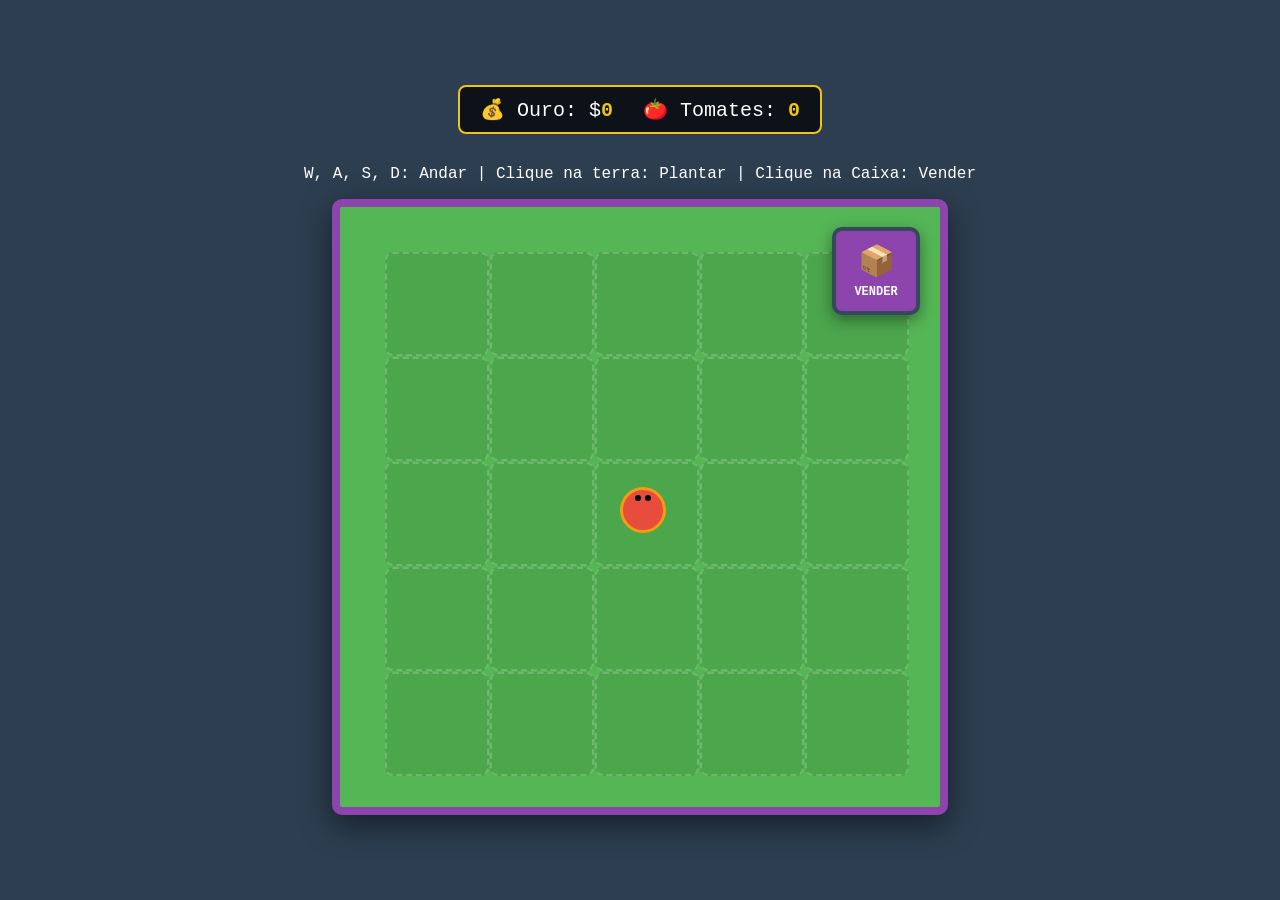
<file: index.html>
<!DOCTYPE html>
<html lang="en">
<head>
    <meta charset="UTF-8">
    <meta name="viewport" content="width=device-width, initial-scale=1.0">
    <title>Stardew</title>
    <link rel="stylesheet" href="style.css">
</head>
<body>
    <div id="hud">
        <div class="hud-item">💰 Ouro: $<span id="display-money">0</span></div>
        <div class="hud-item">🍅 Tomates: <span id="display-inventory">0</span></div>
    </div>

    <p>W, A, S, D: Andar | Clique na terra: Plantar | Clique na Caixa: Vender</p>

    <div id="game-container">
        <div id="sell-box">
            <span>VENDER</span>
        </div>

        <div id="farm-grid"></div>
        
        <div id="player"></div>
    </div>
<script src="jogo.js" ></script>
</body>
</html>
</file>
<file: style.css>
body {
            margin: 0;
            padding: 0;
            background-color: #2c3e50;
            font-family: 'Courier New', Courier, monospace;
            display: flex;
            flex-direction: column;
            align-items: center;
            justify-content: center;
            min-height: 100vh;
            color: white;
        }
        
        /* Painel de Status (Inventário e Dinheiro) */
        #hud {
            background-color: rgba(0, 0, 0, 0.7);
            padding: 10px 20px;
            border-radius: 8px;
            border: 2px solid #f1c40f;
            margin-bottom: 15px;
            font-size: 20px;
            display: flex;
            gap: 30px;
        }
        .hud-item span {
            color: #f1c40f;
            font-weight: bold;
        }

        /* Tela do Jogo */
        #game-container {
            position: relative;
            width: 600px;
            height: 600px;
            background-color: #55b655;
            border: 8px solid #8e44ad;
            border-radius: 10px;
            overflow: hidden;
            box-shadow: 0 10px 30px rgba(0,0,0,0.5);
        }

        /* Caixa de Vendas */
        #sell-box {
            position: absolute;
            top: 20px;
            right: 20px;
            width: 80px;
            height: 80px;
            background-color: #8e44ad;
            border: 4px solid #34495e;
            border-radius: 10px;
            display: flex;
            flex-direction: column;
            align-items: center;
            justify-content: center;
            cursor: pointer;
            z-index: 5;
            box-shadow: 0 5px 15px rgba(0,0,0,0.4);
            transition: transform 0.1s;
        }
        #sell-box:active {
            transform: scale(0.95);
        }
        #sell-box::before {
            content: '📦';
            font-size: 30px;
        }
        #sell-box span {
            font-size: 12px;
            font-weight: bold;
            margin-top: 5px;
        }

        /* Grid da Fazenda */
        #farm-grid {
            display: grid;
            grid-template-columns: repeat(5, 100px);
            grid-template-rows: repeat(5, 100px);
            gap: 5px;
            position: absolute;
            top: 45px;
            left: 45px;
        }
        .plot {
            width: 100px;
            height: 100px;
            background-color: #4ca64c;
            border-radius: 8px;
            border: 2px dashed rgba(255,255,255,0.2);
            cursor: pointer;
            display: flex;
            align-items: center;
            justify-content: center;
            font-size: 30px;
            transition: background-color 0.2s;
        }
        .plot.arada { background-color: #8a5a36; border: 2px solid #5e3a21; }
        .plot.regada { background-color: #5e3a21; border: 2px solid #2980b9; box-shadow: inset 0 0 10px #2980b9; }
        
        /* Personagem */
        #player {
            position: absolute;
            width: 40px;
            height: 40px;
            background-color: #e74c3c;
            border: 3px solid #f39c12;
            border-radius: 50%;
            top: 280px;
            left: 280px;
            transition: transform 0.1s;
            z-index: 10;
        }
        #player::after {
            content: '';
            position: absolute;
            top: 5px;
            left: 12px;
            width: 6px;
            height: 6px;
            background-color: #000;
            border-radius: 50%;
            box-shadow: 10px 0 #000;
        }
</file>
